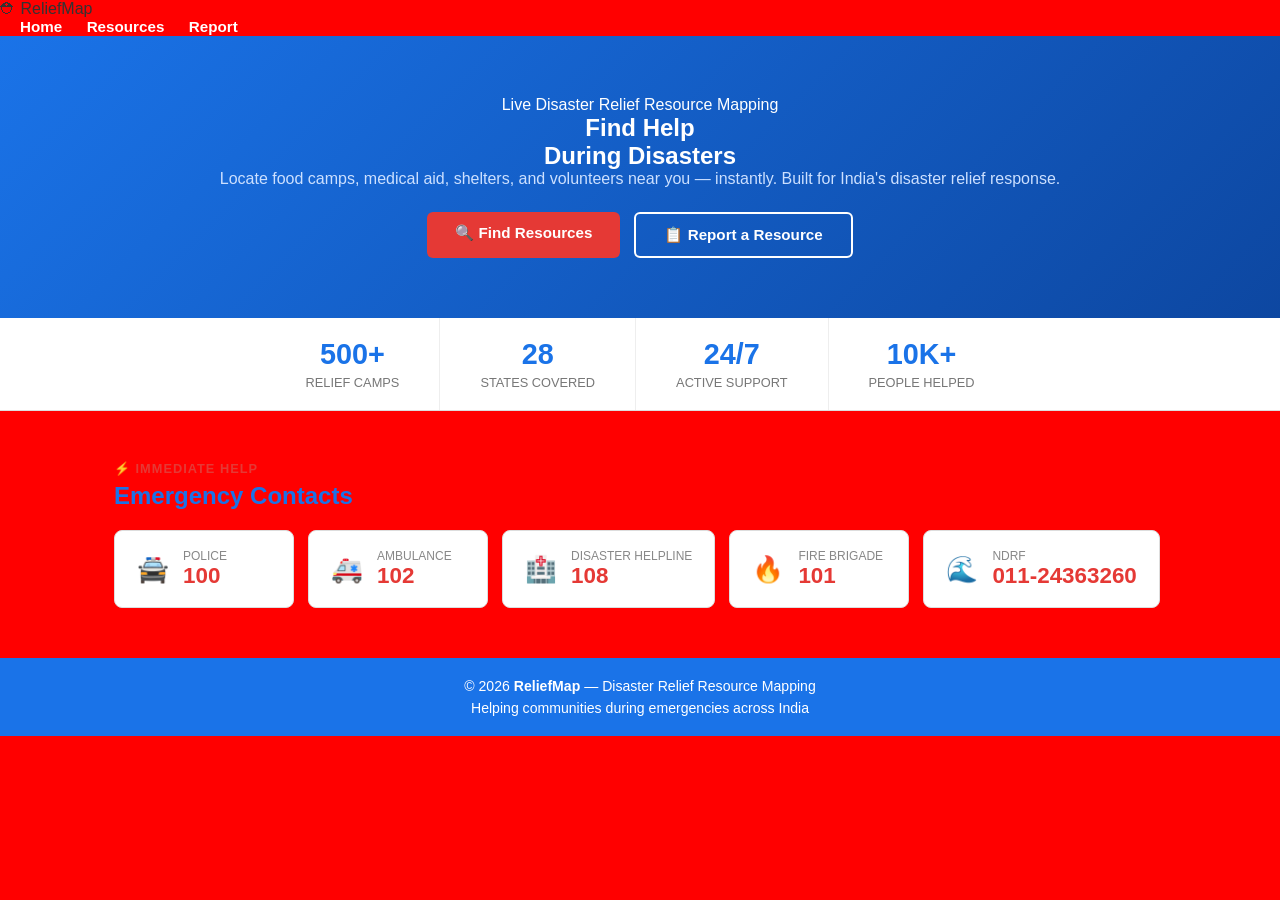
<file: index.html>
<!DOCTYPE html>
<html lang="en">
<head>
  <meta charset="UTF-8"/>
  <meta name="viewport" content="width=device-width, initial-scale=1.0"/>
  <title>Disaster Relief Resource Mapping</title>
  <link rel="stylesheet" href="style.css"/>
  <link href="https://fonts.googleapis.com/css2?family=Bebas+Neue&family=DM+Sans:wght@300;400;500;600&display=swap" rel="stylesheet"/>
  <link rel="stylesheet" href="style.css"/>
</head>
<body>

<!-- NAV -->
<nav>
  <div class="nav-logo">⛑ ReliefMap</div>
  <div class="nav-links">
    <a href="index.html">Home</a>
    <a href="resources.html">Resources</a>
    <a href="report.html">Report</a>
  </div>
</nav>

<!-- HEADER -->
<section class="hero">
  <div class="hero-badge">
    <span class="badge-dot"></span>
    Live Disaster Relief Resource Mapping
  </div>
  <h1>Find Help<br/><span>During Disasters</span></h1>
  <p class="hero-sub">
    Locate food camps, medical aid, shelters, and volunteers near you — instantly.
    Built for India's disaster relief response.
  </p>
  <div class="hero-btns">
    <a href="resources.html" class="btn-primary">🔍 Find Resources</a>
    <a href="report.html" class="btn-outline">📋 Report a Resource</a>
  </div>
</section>

<!-- STATS -->
<div class="stats-bar">
  <div class="stat">
    <div class="stat-number">500+</div>
    <div class="stat-label">Relief Camps</div>
  </div>
  <div class="stat">
    <div class="stat-number">28</div>
    <div class="stat-label">States Covered</div>
  </div>
  <div class="stat">
    <div class="stat-number">24/7</div>
    <div class="stat-label">Active Support</div>
  </div>
  <div class="stat">
    <div class="stat-number">10K+</div>
    <div class="stat-label">People Helped</div>
  </div>
</div>

<!-- EMERGENCY CONTACTS -->
<section class="section">
  <div class="section-tag">⚡ Immediate Help</div>
  <div class="section-title">Emergency Contacts</div>
  <div class="emergency-grid">
    <div class="emergency-card">
      <div class="emergency-icon">🚔</div>
      <div>
        <div class="emergency-label">Police</div>
        <div class="emergency-number">100</div>
      </div>
    </div>
    <div class="emergency-card">
      <div class="emergency-icon">🚑</div>
      <div>
        <div class="emergency-label">Ambulance</div>
        <div class="emergency-number">102</div>
      </div>
    </div>
    <div class="emergency-card">
      <div class="emergency-icon">🏥</div>
      <div>
        <div class="emergency-label">Disaster Helpline</div>
        <div class="emergency-number">108</div>
      </div>
    </div>
    <div class="emergency-card">
      <div class="emergency-icon">🔥</div>
      <div>
        <div class="emergency-label">Fire Brigade</div>
        <div class="emergency-number">101</div>
      </div>
    </div>
    <div class="emergency-card">
      <div class="emergency-icon">🌊</div>
      <div>
        <div class="emergency-label">NDRF</div>
        <div class="emergency-number">011-24363260</div>
      </div>
    </div>
  </div>
</section>

<!-- FOOTER -->
<footer>
  <p>© 2026 <strong>ReliefMap</strong> — Disaster Relief Resource Mapping</p>
  <p style="margin-top:6px;">Helping communities during emergencies across India</p>
</footer>

</body>
</html>
</file>
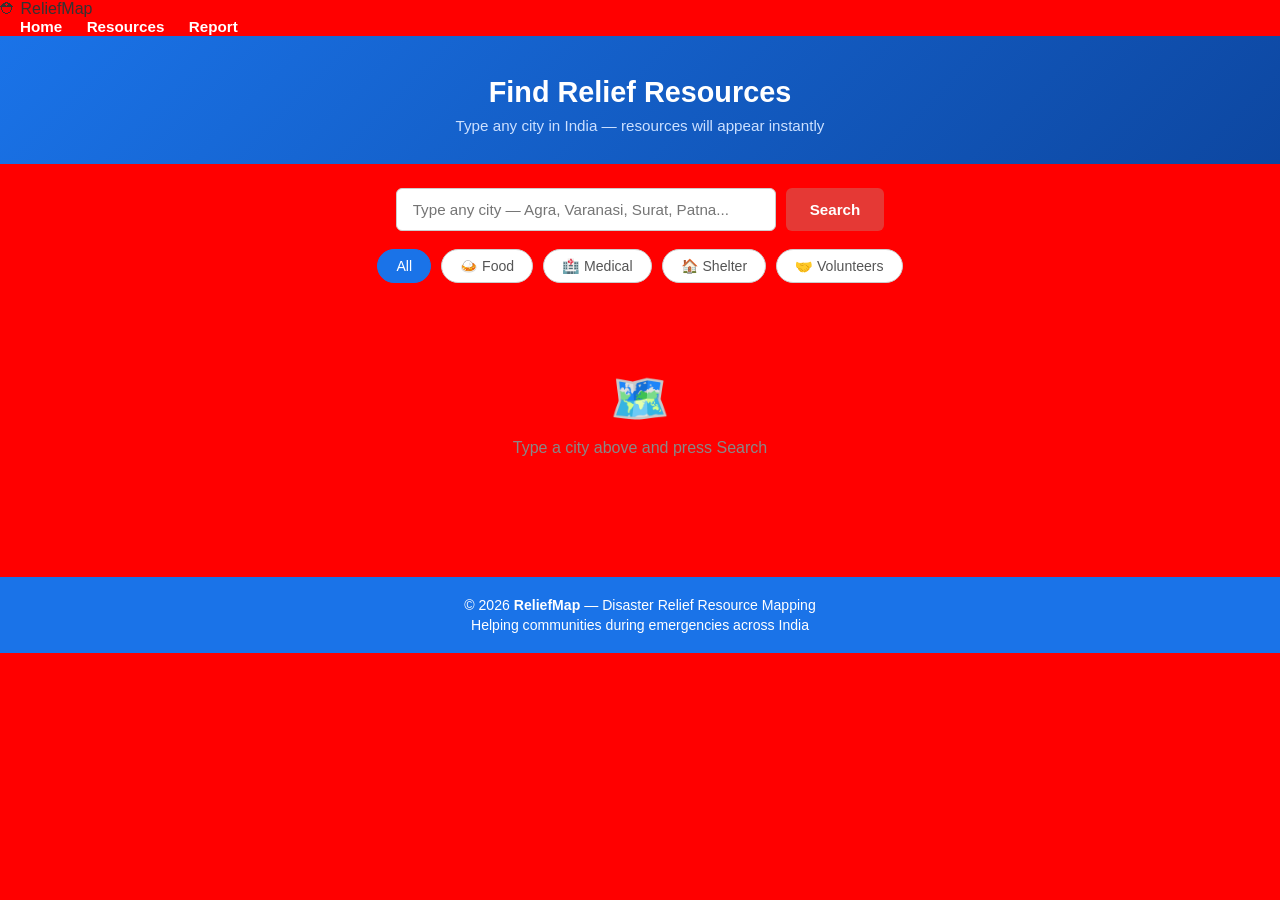
<file: resources.html>
<!DOCTYPE html>
<html lang="en">
<head>
  <meta charset="UTF-8"/>
  <meta name="viewport" content="width=device-width, initial-scale=1.0"/>
  <title>Resources – Disaster Relief Mapping</title>
  <link rel="stylesheet" href="style.css"/>
</head>
<body>

<nav>
  <div class="nav-logo">⛑ ReliefMap</div>
  <div class="nav-links">
    <a href="index.html">Home</a>
    <a href="resources.html">Resources</a>
    <a href="report.html">Report</a>
  </div>
</nav>

<div class="page-hero">
  <h1>Find Relief Resources</h1>
  <p>Type any city in India — resources will appear instantly</p>
</div>

<div class="search-box">
  <input type="text" id="cityInput" placeholder="Type any city — Agra, Varanasi, Surat, Patna..."/>
  <button class="btn-primary" id="searchBtn" onclick="searchResources()">Search</button>
</div>

<div class="filters">
  <button class="active" data-filter="all" onclick="filterCards(this)">All</button>
  <button data-filter="food" onclick="filterCards(this)">🍛 Food</button>
  <button data-filter="medical" onclick="filterCards(this)">🏥 Medical</button>
  <button data-filter="shelter" onclick="filterCards(this)">🏠 Shelter</button>
  <button data-filter="volunteer" onclick="filterCards(this)">🤝 Volunteers</button>
</div>

<div class="location-header" id="locationHeader">
  <span id="locationBadge"></span>
</div>

<div class="loader" id="loader">
  <div class="spinner"></div>
  <p>Finding resources...</p>
</div>

<div id="results">
  <div class="empty-state">
    <div class="icon">🗺️</div>
    <p>Type a city above and press Search</p>
  </div>
</div>

<footer>
  <p>© 2026 <strong>ReliefMap</strong> — Disaster Relief Resource Mapping</p>
  <p>Helping communities during emergencies across India</p>
</footer>
<script src="data.js"></script>
<script src="script.js"></script>
<script>
 

  // =============================================

  let allCards = [];
  let currentFilter = 'all';

  document.getElementById('cityInput').addEventListener('keydown', (e) => {
    if (e.key === 'Enter') searchResources();
  });

  async function searchResources() {
    const city = document.getElementById('cityInput').value.trim();
    if (!city) { alert('Please enter a city name!'); return; }

    const btn = document.getElementById('searchBtn');
    btn.disabled = true;
    btn.textContent = 'Searching...';
    document.getElementById('loader').style.display = 'block';
    document.getElementById('results').innerHTML = '';
    document.getElementById('locationHeader').style.display = 'none';

    try {
      const prompt = `You are a disaster relief database for India. Generate realistic disaster relief resources for "${city}".
Return ONLY a valid JSON array with exactly 6 objects. No markdown, no extra text.
Each object must have:
- name: realistic relief center name for ${city}
- type: one of exactly: food, medical, shelter, volunteer
- location: specific area in ${city}
- contact: Indian mobile starting with +91
- status: one of: Open, Limited, Full
- capacity: e.g. "300 meals/day" or "150 people"
- available: what is available there
Return only the JSON array.`;

      const res = await fetch(
        `https://generativelanguage.googleapis.com/v1beta/models/gemini-2.0-flash:generateContent?key=${GEMINI_API_KEY}`,
        {
          method: 'POST',
          headers: { 'Content-Type': 'application/json' },
          body: JSON.stringify({ contents: [{ parts: [{ text: prompt }] }] })
        }
      );

      const data = await res.json();
      let text = data.candidates[0].content.parts[0].text.trim();
      text = text.replace(/```json|```/g, '').trim();
      const resources = JSON.parse(text);
      allCards = resources;
      renderCards(resources, city);

    } catch (err) {
      document.getElementById('results').innerHTML =
        '<div class="empty-state"><div class="icon">⚠️</div><p>Could not load resources. Check your API key or internet connection.</p></div>';
    }

    document.getElementById('loader').style.display = 'none';
    btn.disabled = false;
    btn.textContent = 'Search';
  }

  function renderCards(resources, city) {
    const container = document.getElementById('results');
    container.innerHTML = '';

    const filtered = currentFilter === 'all'
      ? resources
      : resources.filter(r => r.type === currentFilter);

    if (!filtered.length) {
      container.innerHTML = '<div class="empty-state"><div class="icon">🔍</div><p>No resources found for this filter.</p></div>';
      return;
    }

    document.getElementById('locationBadge').textContent = '📍 Resources for: ' + city.charAt(0).toUpperCase() + city.slice(1);
    document.getElementById('locationHeader').style.display = 'block';

    filtered.forEach((r, i) => {
      const emoji = r.type==='food'?'🍛':r.type==='medical'?'🏥':r.type==='shelter'?'🏠':'🤝';
      const statusClass = r.status==='Open'?'status-open':r.status==='Limited'?'status-limited':'status-full';
      const card = document.createElement('div');
      card.className = 'ai-card';
      card.style.animationDelay = (i * 0.07) + 's';
      card.dataset.type = r.type;
      card.innerHTML = `
        <span class="card-badge badge-${r.type}">${emoji} ${r.type}</span>
        <h3>${r.name}</h3>
        <p>📍 <span>${r.location}</span></p>
        <p>✅ <span>${r.available}</span></p>
        <p>👥 Capacity: <span>${r.capacity}</span></p>
        <p>📞 <span>${r.contact}</span></p>
        <p>Status: <span class="${statusClass}">${r.status}</span></p>`;
      container.appendChild(card);
    });
  }

  function filterCards(btn) {
    document.querySelectorAll('.filters button').forEach(b => b.classList.remove('active'));
    btn.classList.add('active');
    currentFilter = btn.dataset.filter;
    if (allCards.length > 0) renderCards(allCards, document.getElementById('cityInput').value.trim());
  }
</script>
</body>
</html>
</file>
<file: style.css>
* {
    margin: 0;
    padding: 0;
    box-sizing: border-box;
}

body {
    font-family: Arial, sans-serif;
    background-color: red;
    color: #333;
}

/* ── NAVIGATION ── */
header {
    background-color: #1a73e8;
    padding: 15px 30px;
    display: flex;
    justify-content: space-between;
    align-items: center;
}

header h1 {
    color: white;
    font-size: 1.4rem;
}

nav a {
    color: white;
    text-decoration: none;
    margin-left: 20px;
    font-size: 0.95rem;
    font-weight: bold;
}

nav a:hover {
    text-decoration: underline;
}

/* ── HERO SECTION ── */
.hero {
    background: linear-gradient(135deg, #1a73e8, #0d47a1);
    color: white;
    text-align: center;
    padding: 60px 20px;
}

.hero h2 {
    font-size: 2rem;
    margin-bottom: 12px;
}

.hero p {
    font-size: 1rem;
    color: #cce0ff;
    margin-bottom: 24px;
}

.hero-btns {
    display: flex;
    justify-content: center;
    gap: 14px;
    flex-wrap: wrap;
}

.btn-primary {
    background-color: #e53935;
    color: white;
    padding: 12px 28px;
    border: none;
    border-radius: 6px;
    font-size: 0.95rem;
    font-weight: bold;
    cursor: pointer;
    text-decoration: none;
    display: inline-block;
}

.btn-primary:hover {
    background-color: #c62828;
}

.btn-outline {
    background-color: transparent;
    color: white;
    padding: 12px 28px;
    border: 2px solid white;
    border-radius: 6px;
    font-size: 0.95rem;
    font-weight: bold;
    cursor: pointer;
    text-decoration: none;
    display: inline-block;
}

.btn-outline:hover {
    background-color: rgba(255,255,255,0.15);
}

/* ── STATS BAR ── */
.stats-bar {
    display: flex;
    justify-content: center;
    background-color: #ffffff;
    border-bottom: 1px solid #ddd;
    flex-wrap: wrap;
}

.stat {
    text-align: center;
    padding: 20px 40px;
    border-right: 1px solid #eee;
}

.stat:last-child {
    border-right: none;
}

.stat-number {
    font-size: 1.8rem;
    font-weight: bold;
    color: #1a73e8;
}

.stat-label {
    font-size: 0.8rem;
    color: #777;
    margin-top: 4px;
    text-transform: uppercase;
}

/* ── SECTIONS ── */
.section {
    max-width: 1100px;
    margin: 0 auto;
    padding: 50px 24px;
}

.section-title {
    font-size: 1.5rem;
    color: #1a73e8;
    margin-bottom: 6px;
    font-weight: bold;
}

.section-tag {
    font-size: 0.8rem;
    color: #e53935;
    text-transform: uppercase;
    letter-spacing: 1px;
    margin-bottom: 6px;
    font-weight: bold;
}

/* ── EMERGENCY CARDS ── */
.emergency-grid {
    display: flex;
    flex-wrap: wrap;
    gap: 14px;
    margin-top: 20px;
}

.emergency-card {
    background: white;
    border: 1px solid #ddd;
    border-radius: 8px;
    padding: 18px 22px;
    display: flex;
    align-items: center;
    gap: 14px;
    min-width: 180px;
    transition: box-shadow 0.2s;
}

.emergency-card:hover {
    box-shadow: 0 4px 12px rgba(0,0,0,0.1);
}

.emergency-icon {
    font-size: 1.6rem;
}

.emergency-label {
    font-size: 0.75rem;
    color: #888;
    text-transform: uppercase;
}

.emergency-number {
    font-size: 1.4rem;
    font-weight: bold;
    color: #e53935;
}

/* ── RESOURCE CARDS ── */
.resource-cards {
    display: flex;
    flex-wrap: wrap;
    gap: 20px;
    margin-top: 20px;
}

.resource-card {
    background: white;
    border: 1px solid #ddd;
    border-radius: 8px;
    padding: 20px;
    min-width: 260px;
    flex: 1;
    transition: box-shadow 0.2s;
}

.resource-card:hover {
    box-shadow: 0 4px 14px rgba(0,0,0,0.1);
}

.resource-type {
    display: inline-block;
    padding: 3px 10px;
    border-radius: 12px;
    font-size: 0.75rem;
    font-weight: bold;
    margin-bottom: 10px;
    text-transform: uppercase;
}

.type-food      { background: #e8f5e9; color: #2e7d32; }
.type-medical   { background: #fce4ec; color: #c62828; }
.type-shelter   { background: #e3f2fd; color: #1565c0; }
.type-volunteer { background: #fff8e1; color: #f57f17; }

.resource-card h3 {
    font-size: 1rem;
    margin-bottom: 10px;
    color: #222;
}

.resource-card p {
    font-size: 0.85rem;
    color: #666;
    margin-bottom: 6px;
}

.resource-card p span {
    color: #333;
    font-weight: 500;
}

.status-open    { color: #2e7d32; font-weight: bold; }
.status-limited { color: #f57f17; font-weight: bold; }
.status-full    { color: #c62828; font-weight: bold; }

/* ── ALERTS ── */
.alert-item {
    display: flex;
    gap: 12px;
    padding: 14px 18px;
    background: #fff8e1;
    border-left: 4px solid #f9a825;
    border-radius: 6px;
    margin-bottom: 10px;
}

.alert-icon { font-size: 1.1rem; }
.alert-text { font-size: 0.88rem; color: #5d4037; line-height: 1.5; }

/* ── RESOURCES PAGE ── */
.page-hero {
    background: linear-gradient(135deg, #1a73e8, #0d47a1);
    color: white;
    text-align: center;
    padding: 40px 20px 30px;
}

.page-hero h1 {
    font-size: 1.8rem;
    margin-bottom: 8px;
}

.page-hero p {
    color: #cce0ff;
    font-size: 0.95rem;
}

.search-box {
    display: flex;
    justify-content: center;
    gap: 10px;
    padding: 24px 20px 0;
    flex-wrap: wrap;
}

.search-box input {
    padding: 12px 16px;
    width: 380px;
    border: 1px solid #ccc;
    border-radius: 6px;
    font-size: 0.95rem;
    outline: none;
}

.search-box input:focus {
    border-color: #1a73e8;
}

.search-box button {
    padding: 12px 24px;
    background-color: #e53935;
    color: white;
    border: none;
    border-radius: 6px;
    font-size: 0.95rem;
    font-weight: bold;
    cursor: pointer;
}

.search-box button:hover { background-color: #c62828; }
.search-box button:disabled { background-color: #aaa; cursor: not-allowed; }

/* Filter buttons */
.filters {
    display: flex;
    justify-content: center;
    gap: 10px;
    flex-wrap: wrap;
    padding: 18px 20px;
}

.filters button {
    padding: 8px 18px;
    border-radius: 20px;
    border: 1px solid #ccc;
    background: white;
    color: #555;
    font-size: 0.88rem;
    cursor: pointer;
    transition: all 0.2s;
}

.filters button:hover,
.filters button.active {
    background-color: #1a73e8;
    color: white;
    border-color: #1a73e8;
}

/* Location badge */
.location-header {
    text-align: center;
    margin-bottom: 16px;
    display: none;
}

.location-header span {
    background: #e3f2fd;
    color: #1565c0;
    padding: 6px 16px;
    border-radius: 20px;
    font-size: 0.88rem;
    font-weight: bold;
}

/* Loader */
.loader {
    text-align: center;
    padding: 40px;
    display: none;
}

.spinner {
    width: 36px;
    height: 36px;
    border: 4px solid #ddd;
    border-top-color: #1a73e8;
    border-radius: 50%;
    animation: spin 0.8s linear infinite;
    margin: 0 auto 12px;
}

@keyframes spin { to { transform: rotate(360deg); } }

.loader p { color: #888; font-size: 0.9rem; }

/* Results grid */
#results {
    display: flex;
    flex-wrap: wrap;
    gap: 20px;
    max-width: 1100px;
    margin: 0 auto;
    padding: 10px 24px 60px;
}

/* AI result cards */
.ai-card {
    background: white;
    border: 1px solid #ddd;
    border-radius: 8px;
    padding: 20px;
    flex: 1;
    min-width: 260px;
    transition: box-shadow 0.2s;
}

.ai-card:hover {
    box-shadow: 0 4px 14px rgba(0,0,0,0.1);
}

.card-badge {
    display: inline-block;
    padding: 3px 10px;
    border-radius: 12px;
    font-size: 0.75rem;
    font-weight: bold;
    margin-bottom: 10px;
    text-transform: uppercase;
}

.badge-food      { background: #e8f5e9; color: #2e7d32; }
.badge-medical   { background: #fce4ec; color: #c62828; }
.badge-shelter   { background: #e3f2fd; color: #1565c0; }
.badge-volunteer { background: #fff8e1; color: #f57f17; }

.ai-card h3 { font-size: 1rem; margin-bottom: 10px; color: #222; }

.ai-card p {
    font-size: 0.85rem;
    color: #666;
    margin-bottom: 6px;
}

.ai-card p span { color: #333; font-weight: 500; }

/* Empty state */
.empty-state {
    text-align: center;
    padding: 60px 20px;
    color: #888;
    width: 100%;
}

.empty-state .icon { font-size: 3rem; margin-bottom: 12px; }

/* ── REPORT PAGE ── */
.report-wrapper {
    max-width: 640px;
    margin: 0 auto;
    padding: 50px 24px 80px;
}

.report-header {
    text-align: center;
    margin-bottom: 30px;
}

.report-header h1 {
    font-size: 1.8rem;
    color: #1a73e8;
    margin-bottom: 8px;
}

.report-header p { color: #666; font-size: 0.95rem; }

.report-form {
    background: white;
    border: 1px solid #ddd;
    border-radius: 10px;
    padding: 30px;
}

.form-group { margin-bottom: 18px; }

.form-group label {
    display: block;
    font-size: 0.85rem;
    font-weight: bold;
    color: #444;
    margin-bottom: 6px;
}

.form-group input,
.form-group select,
.form-group textarea {
    width: 100%;
    padding: 10px 14px;
    border: 1px solid #ccc;
    border-radius: 6px;
    font-size: 0.92rem;
    font-family: Arial, sans-serif;
    outline: none;
    color: #333;
    background: #fafafa;
}

.form-group input:focus,
.form-group select:focus,
.form-group textarea:focus {
    border-color: #1a73e8;
    background: white;
}

.form-group textarea {
    resize: vertical;
    min-height: 90px;
}

.form-row {
    display: flex;
    gap: 14px;
}

.form-row .form-group { flex: 1; }

.submit-btn {
    width: 100%;
    padding: 14px;
    background-color: #1a73e8;
    color: white;
    border: none;
    border-radius: 8px;
    font-size: 1rem;
    font-weight: bold;
    cursor: pointer;
    margin-top: 6px;
    transition: background-color 0.2s;
}

.submit-btn:hover { background-color: #1558b0; }

/* Submitted cards */
#submitted-list {
    margin-top: 28px;
    display: flex;
    flex-direction: column;
    gap: 12px;
}

.submitted-card {
    background: #f1f8e9;
    border: 1px solid #c5e1a5;
    border-radius: 8px;
    padding: 18px 20px;
}

.submitted-card h3 { font-size: 0.98rem; margin-bottom: 6px; color: #2e7d32; }
.submitted-card p  { font-size: 0.84rem; color: #555; margin-bottom: 4px; }
.submitted-card p span { color: #333; }

.pending-tag {
    display: inline-block;
    margin-top: 8px;
    font-size: 0.78rem;
    font-weight: bold;
    color: #f57f17;
    background: #fff8e1;
    padding: 3px 10px;
    border-radius: 10px;
}

/* ── FOOTER ── */
footer {
    background-color: #1a73e8;
    color: white;
    text-align: center;
    padding: 20px;
    font-size: 0.88rem;
}

footer p + p { margin-top: 4px; }

/* ── RESPONSIVE ── */
@media (max-width: 600px) {
    header { flex-direction: column; gap: 10px; text-align: center; }
    .hero h2 { font-size: 1.5rem; }
    .hero-btns { flex-direction: column; align-items: center; }
    .stats-bar { flex-direction: column; }
    .stat { border-right: none; border-bottom: 1px solid #eee; }
    .form-row { flex-direction: column; }
    .search-box input { width: 100%; }
}
</file>
